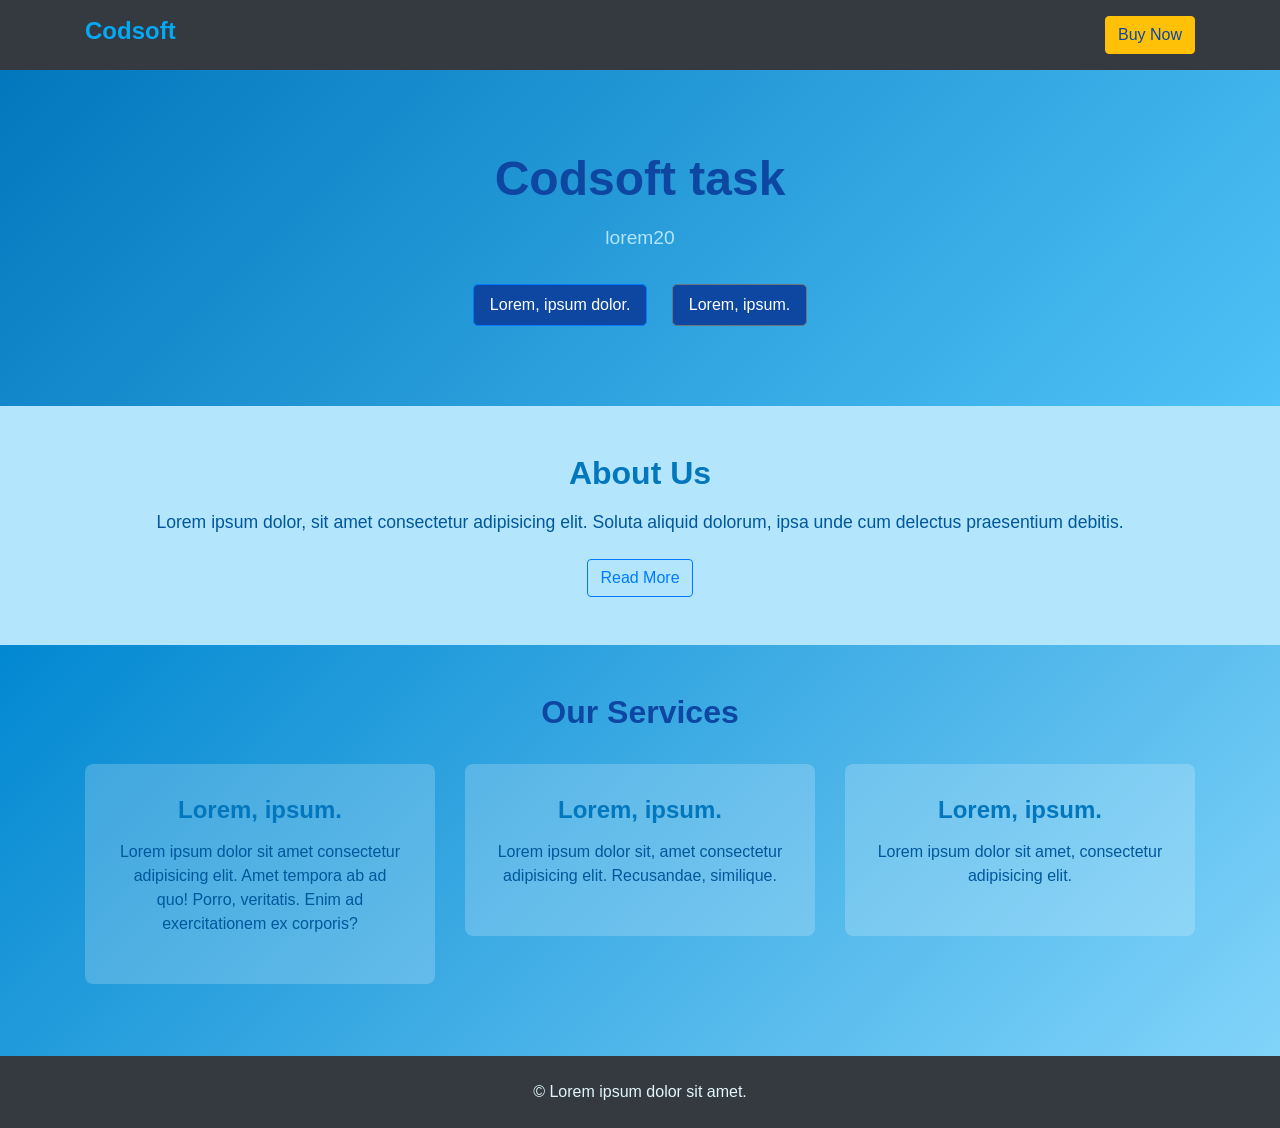
<file: web dev task 1 level 1/index.html>
<!DOCTYPE html>
<html lang="en">

<head>
    <meta charset="UTF-8">
    <meta name="viewport" content="width=device-width, initial-scale=1.0">
    <title>Codsoft Task </title>
    <link rel="stylesheet" href="https://maxcdn.bootstrapcdn.com/bootstrap/4.5.2/css/bootstrap.min.css">
    <link rel="stylesheet" href="style.css">
    <!-- Link to custom CSS file -->
</head>

<body>

    <!-- Header -->
    <header class="header bg-dark text-white">
        <div class="container d-flex justify-content-between align-items-center py-3">
            <h1 class="logo">Codsoft</h1>

            <a href="#" class="btn btn-warning">Buy Now</a>
        </div>
    </header>

    <!-- Hero Section with Gradient Background -->
    <section class="hero text-center text-white">
        <div class="hero-content">
            <h2>Codsoft task</h2>
            <p>lorem20</p>
            <a href="#" class="btn btn-primary">Lorem, ipsum dolor.</a>
            <a href="#" class="btn btn-secondary">Lorem, ipsum.</a>
        </div>
    </section>

    <!-- About Us Section with Solid Color Background -->
    <section class="about-us py-5 text-center">
        <div class="container">
            <h3>About Us</h3>
            <p>Lorem ipsum dolor, sit amet consectetur adipisicing elit. Soluta aliquid dolorum, ipsa unde cum delectus praesentium debitis.
            </p>
            <a href="#" class="btn btn-outline-primary">Read More</a>
        </div>
    </section>

    <!-- Services Section with Gradient Background -->
    <section class="services py-5 text-center">
        <div class="container">
            <h3>Our Services</h3>
            <div class="row">
                <div class="col-md-4">
                    <div class="service-box">
                        <h4>Lorem, ipsum.</h4>
                        <p>Lorem ipsum dolor sit amet consectetur adipisicing elit. Amet tempora ab ad quo! Porro, veritatis. Enim ad exercitationem ex corporis?</p>
                    </div>
                </div>
                <div class="col-md-4">
                    <div class="service-box">
                        <h4>Lorem, ipsum.</h4>
                        <p>Lorem ipsum dolor sit, amet consectetur adipisicing elit. Recusandae, similique.</p>
                    </div>
                </div>
                <div class="col-md-4">
                    <div class="service-box">
                        <h4>Lorem, ipsum.</h4>
                        <p>Lorem ipsum dolor sit amet, consectetur adipisicing elit.</p>
                    </div>
                </div>
            </div>
        </div>
    </section>

    <!-- Footer -->
    <footer class="footer bg-dark text-white text-center py-4">
        <p>&copy; Lorem ipsum dolor sit amet.</p>
    </footer>

</body>

</html>
</file>
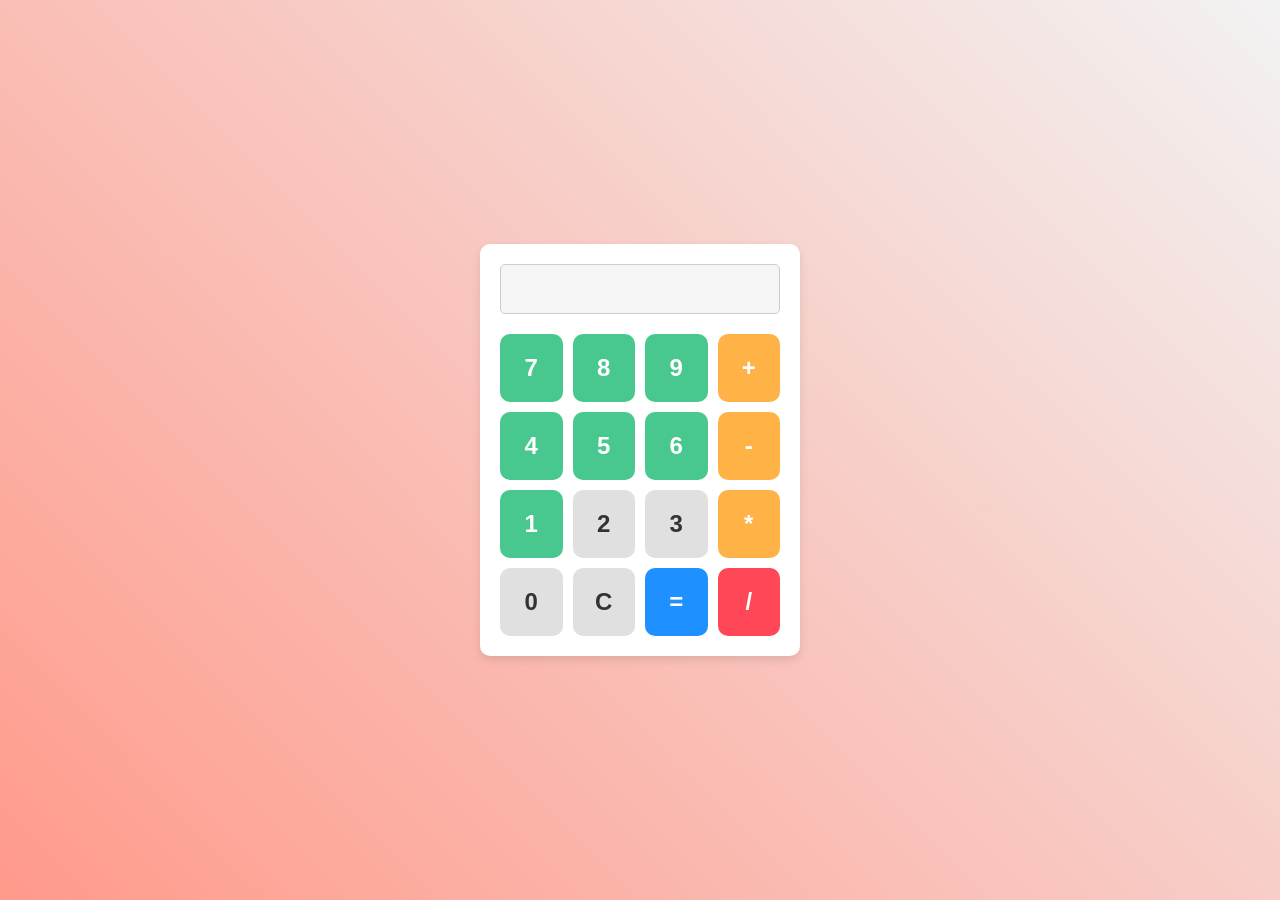
<file: web dev task 3 level 1/index3.html>
<!DOCTYPE html>
<html lang="en">

<head>
    <meta charset="UTF-8">
    <meta name="viewport" content="width=device-width, initial-scale=1.0">
    <title>Basic Calculator</title>
    <link rel="stylesheet" href="style3.css">
</head>

<body>
    <div class="calculator">
        <input type="text" id="display" class="display" disabled>
        <div class="buttons">
            <button class="btn" onclick="appendNumber(7)">7</button>
            <button class="btn" onclick="appendNumber(8)">8</button>
            <button class="btn" onclick="appendNumber(9)">9</button>
            <button class="btn" onclick="chooseOperator('+')">+</button>

            <button class="btn" onclick="appendNumber(4)">4</button>
            <button class="btn" onclick="appendNumber(5)">5</button>
            <button class="btn" onclick="appendNumber(6)">6</button>
            <button class="btn" onclick="chooseOperator('-')">-</button>

            <button class="btn" onclick="appendNumber(1)">1</button>
            <button class="btn" onclick="appendNumber(2)">2</button>
            <button class="btn" onclick="appendNumber(3)">3</button>
            <button class="btn" onclick="chooseOperator('*')">*</button>

            <button class="btn" onclick="appendNumber(0)">0</button>
            <button class="btn" onclick="clearDisplay()">C</button>
            <button class="btn" onclick="calculateResult()">=</button>
            <button class="btn" onclick="chooseOperator('/')">/</button>
        </div>
    </div>

    <script src="calculator.js"></script>
</body>

</html>
</file>
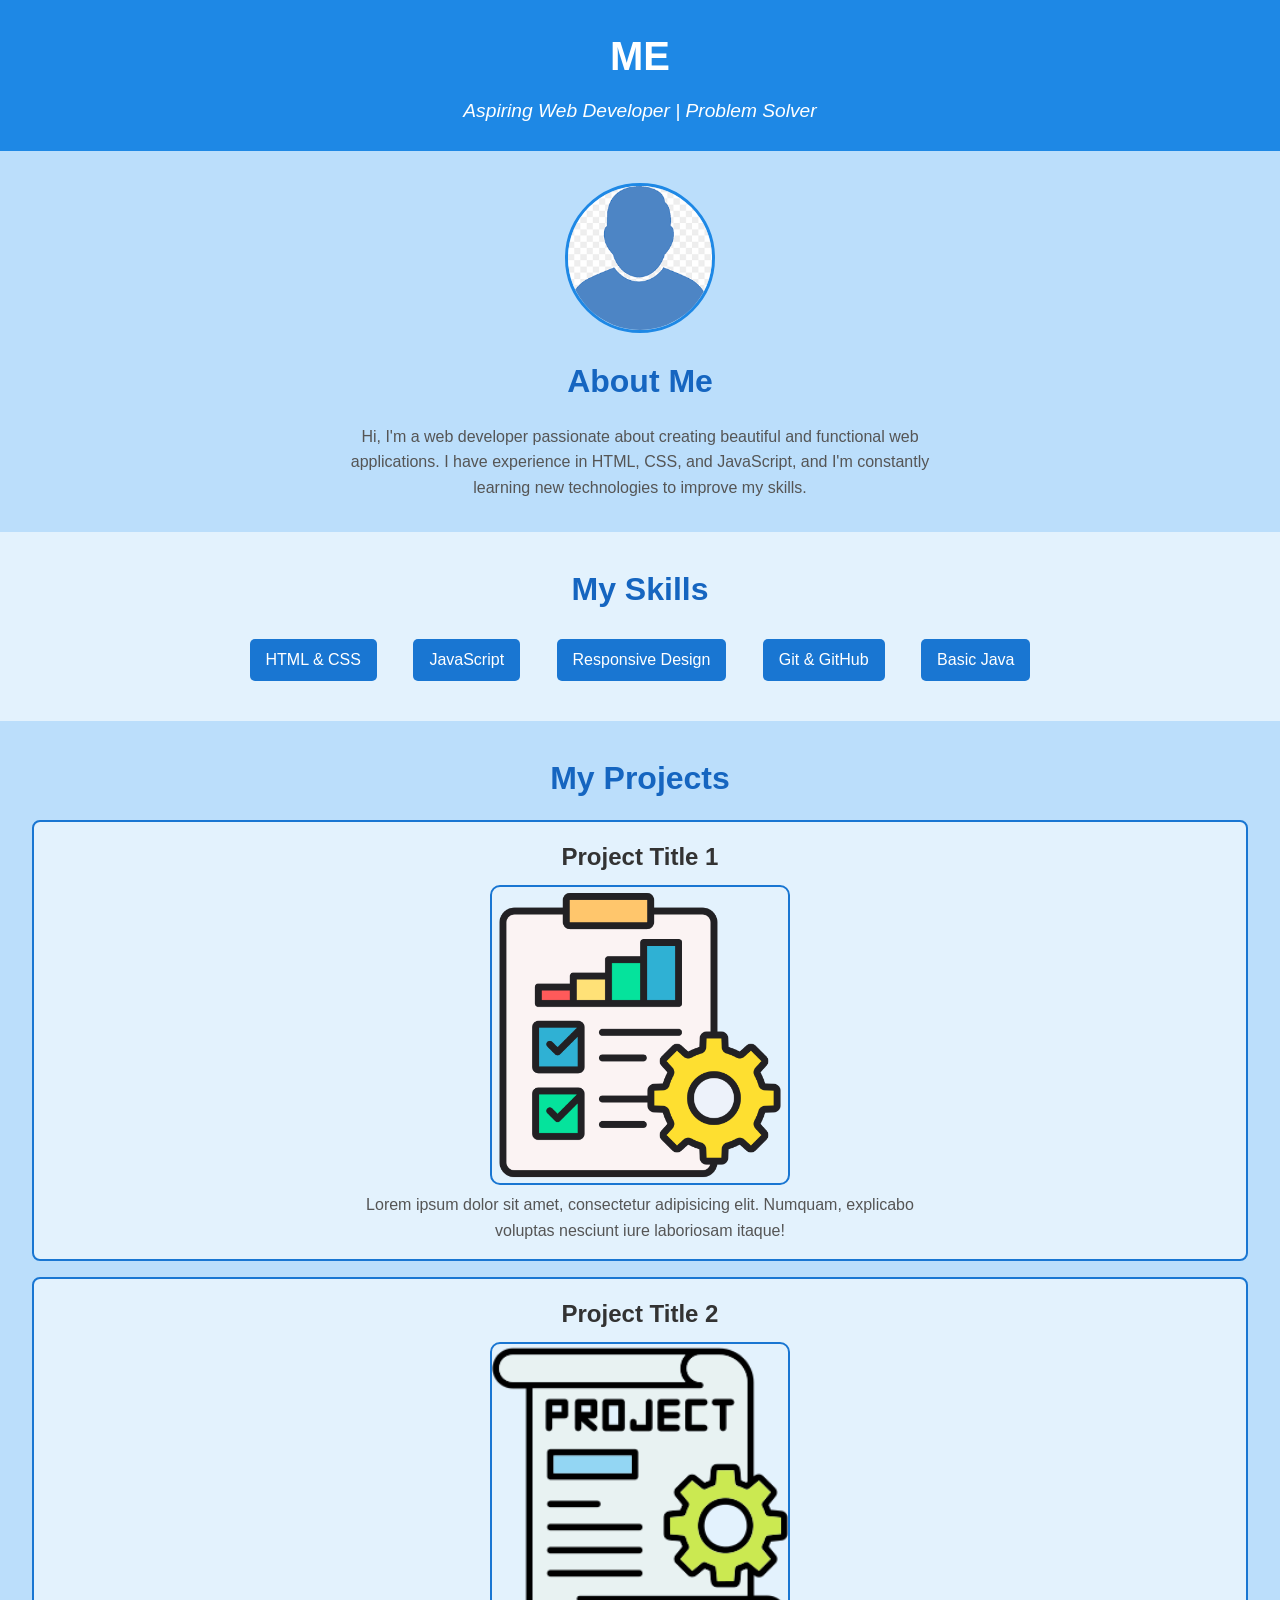
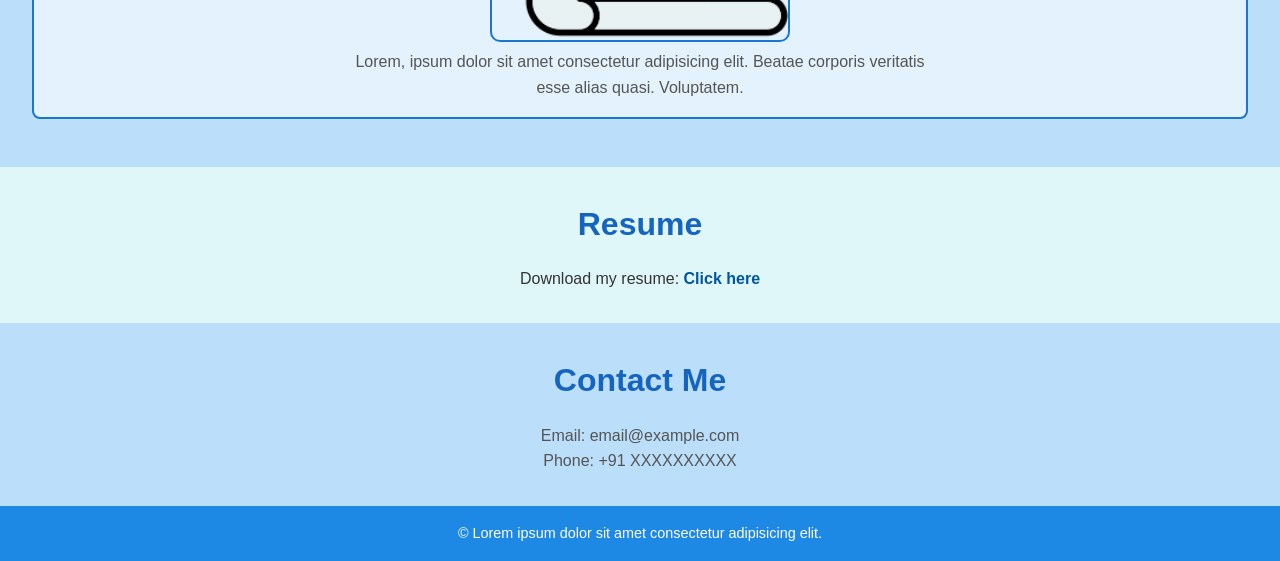
<file: web dev task2 level1/index2.html>
<!DOCTYPE html>
<html lang="en">

<head>
    <meta charset="UTF-8">
    <meta name="viewport" content="width=device-width, initial-scale=1.0">
    <title>My Portfolio</title>
    <link rel="stylesheet" href="style2.css">
</head>

<body>

    <!-- Header Section -->
    <header class="header">
        <h1>ME</h1>
        <p class="tagline">Aspiring Web Developer | Problem Solver</p>
    </header>

    <!-- About Section -->
    <section class="about">
        <img src="me.png" alt="Your Photo" class="profile-img">
        <h2>About Me</h2>
        <p>Hi, I'm a web developer passionate about creating beautiful and functional web applications. I have experience in HTML, CSS, and JavaScript, and I'm constantly learning new technologies to improve my skills.</p>
    </section>

    <!-- Skills Section -->
    <section class="skills">
        <h2>My Skills</h2>
        <ul>
            <li>HTML & CSS</li>
            <li>JavaScript</li>
            <li>Responsive Design</li>
            <li>Git & GitHub</li>
            <li>Basic Java</li>
        </ul>
    </section>

    <!-- Projects Section -->
    <section class="projects">
        <h2>My Projects</h2>
        <div class="project">
            <h3>Project Title 1</h3>
            <img src="project1.png" alt="Project 1 Image">
            <p>Lorem ipsum dolor sit amet, consectetur adipisicing elit. Numquam, explicabo voluptas nesciunt iure laboriosam itaque!</p>
        </div>
        <div class="project">
            <h3>Project Title 2</h3>
            <img src="project2.png" alt="Project 2 Image">
            <p>Lorem, ipsum dolor sit amet consectetur adipisicing elit. Beatae corporis veritatis esse alias quasi. Voluptatem.</p>
        </div>
        <!-- Add more projects as needed -->
    </section>

    <!-- Resume Section -->
    <section class="resume">
        <h2>Resume</h2>
        <p>Download my resume: <a href="your-resume.pdf" target="_blank">Click here</a></p>
    </section>

    <!-- Contact Section -->
    <section class="contact">
        <h2>Contact Me</h2>
        <p>Email: email@example.com</p>
        <p>Phone: +91 XXXXXXXXXX</p>
    </section>

    <!-- Footer -->
    <footer class="footer">
        <p>&copy; Lorem ipsum dolor sit amet consectetur adipisicing elit.</p>
    </footer>

</body>

</html>
</file>
<file: web dev task 1 level 1/style.css>
/* Main Background */

main {
    background-color: #e0f7fa;
    /* Light cyan-blue for the main background */
}


/* Reset margins and paddings */

* {
    margin: 0;
    padding: 0;
    box-sizing: border-box;
}


/* Header */

.header {
    background-color: #01579b;
    /* Dark blue for the header background */
    color: #e1f5fe;
    /* Very light blue for text */
}

.header .logo {
    font-size: 1.5rem;
    font-weight: bold;
    color: #03a9f4;
    /* Bright blue for logo */
}

.header .contact-info {
    font-size: 0.9rem;
    color: #81d4fa;
    /* Soft blue for contact info */
}

.header .btn-warning {
    color: #0d47a1;
}


/* Hero Section with Gradient Background */

.hero {
    background: linear-gradient(135deg, #0277bd, #4fc3f7);
    /* Gradient from dark to light blue */
    padding: 5rem 0;
    color: #e0f2f1;
    /* Light blue for text */
    display: flex;
    align-items: center;
    justify-content: center;
    flex-direction: column;
}

.hero h2 {
    font-size: 3rem;
    font-weight: bold;
    margin-bottom: 1rem;
    color: #0d47a1;
    /* Deep blue for headline */
}

.hero p {
    font-size: 1.2rem;
    margin-bottom: 2rem;
    color: #b3e5fc;
    /* Softer light blue */
}

.hero a {
    margin: 0 10px;
    color: #ffffff;
    /* White text for buttons */
    background-color: #0d47a1;
    /* Deep blue button background */
    padding: 0.5rem 1rem;
    border-radius: 5px;
    text-decoration: none;
    display: inline-block;
}

.hero a:hover {
    background-color: #333333;
    /* Dark gray on hover */
    color: #ffffff;
    /* White text on hover */
}


/* About Us Section with Solid Background */

.about-us {
    background-color: #b3e5fc;
    /* Soft blue */
    color: #01579b;
    /* Dark blue for text */
}

.about-us h3 {
    font-size: 2rem;
    font-weight: bold;
    margin-bottom: 1rem;
    color: #0277bd;
    /* Slightly darker blue */
}

.about-us p {
    font-size: 1.1rem;
    margin-bottom: 1.5rem;
    color: #01579b;
}


/* Services Section with Gradient Background */

.services {
    background: linear-gradient(135deg, #0288d1, #81d4fa);
    /* Blue gradient */
    color: #004d60;
    /* Deep teal-blue for text contrast */
}

.services h3 {
    font-size: 2rem;
    font-weight: bold;
    margin-bottom: 2rem;
    color: #0d47a1;
    /* Deep blue for section heading */
}

.service-box {
    background-color: rgba(255, 255, 255, 0.2);
    /* Light transparent white for contrast */
    padding: 2rem;
    border-radius: 8px;
    color: #01579b;
    /* Darker blue for service box text */
    margin-bottom: 1.5rem;
}

.service-box h4 {
    font-size: 1.5rem;
    font-weight: bold;
    margin-bottom: 1rem;
    color: #0277bd;
    /* Bright blue for subheading */
}

.service-box p {
    font-size: 1rem;
}


/* Footer */

.footer {
    background-color: #01579b;
    /* Dark blue for footer background */
    color: #81d4fa;
    /* Soft light blue for text */
    padding: 1rem 0;
}

.footer p {
    margin: 0;
    color: #e1f5fe;
    /* Very light blue for text */
}

.footer a {
    color: #ffffff;
    /* White links in footer */
    text-decoration: none;
}

.footer a:hover {
    color: #0d47a1;
    /* Deep blue for hover effect */
}
</file>
<file: web dev task 3 level 1/style3.css>
/* Basic Reset */

* {
    margin: 0;
    padding: 0;
    box-sizing: border-box;
}

body {
    font-family: 'Arial', sans-serif;
    display: flex;
    justify-content: center;
    align-items: center;
    height: 100vh;
    background: linear-gradient(45deg, #ff9a8b, #f2f2f2);
    /* Gradient background */
}


/* Calculator Container */

.calculator {
    width: 320px;
    background-color: #fff;
    padding: 20px;
    border-radius: 10px;
    box-shadow: 0 4px 10px rgba(0, 0, 0, 0.1);
    display: flex;
    flex-direction: column;
    align-items: center;
    text-align: center;
}


/* Display Screen */

.display {
    width: 100%;
    height: 50px;
    text-align: right;
    font-size: 2rem;
    margin-bottom: 20px;
    padding: 10px;
    border-radius: 5px;
    border: 1px solid #ccc;
    background-color: #f5f5f5;
    color: #333;
    font-weight: bold;
}


/* Button Grid */

.buttons {
    display: grid;
    grid-template-columns: repeat(4, 1fr);
    gap: 10px;
    width: 100%;
}


/* Button Styling */

.btn {
    padding: 20px;
    font-size: 1.5rem;
    border-radius: 10px;
    border: none;
    cursor: pointer;
    transition: transform 0.2s ease-in-out;
    font-weight: bold;
}


/* Color Scheme for Buttons */

.btn {
    background-color: #e0e0e0;
    /* Light gray background for all buttons */
    color: #333;
    /* Dark text color for readability */
}


/* Special Buttons (Operators and Equal Sign) */

.btn:hover {
    background-color: #ff6347;
    /* Tomato red for hover */
    color: #fff;
    transform: scale(1.1);
    /* Slightly enlarge on hover */
}

.btn:active {
    background-color: #d84d3f;
    /* Darker red when button is pressed */
}


/* Number Buttons */

.btn:nth-child(-n+9) {
    /* First 9 buttons (numbers 0-9) */
    background-color: #48c78e;
    /* Light green */
    color: white;
}

.btn:nth-child(-n+9):hover {
    background-color: #43b07a;
    /* Darker green on hover */
}

.btn:nth-child(-n+9):active {
    background-color: #388e5b;
    /* Darker green when active */
}


/* Operator Buttons (+, -, *, /) */

.btn:nth-child(4n) {
    background-color: #ffb347;
    /* Light orange for operators */
    color: white;
}

.btn:nth-child(4n):hover {
    background-color: #f9a825;
    /* Darker orange on hover */
}

.btn:nth-child(4n):active {
    background-color: #f57f17;
    /* Darker orange when active */
}


/* Clear and Equal Buttons */

.btn:nth-child(16) {
    background-color: #ff4757;
    /* Bright red for clear */
    color: white;
}

.btn:nth-child(16):hover {
    background-color: #e84118;
}

.btn:nth-child(16):active {
    background-color: #c0392b;
}

.btn:nth-child(15) {
    background-color: #1e90ff;
    /* Blue for equal sign */
    color: white;
}

.btn:nth-child(15):hover {
    background-color: #3498db;
}

.btn:nth-child(15):active {
    background-color: #2980b9;
}
</file>
<file: web dev task2 level1/style2.css>
/* Reset */

* {
    margin: 0;
    padding: 0;
    box-sizing: border-box;
    font-family: Arial, sans-serif;
}


/* General Styles */

body {
    line-height: 1.6;
    color: #333;
    background-color: #e0f7fa;
    /* Light blue background */
}


/* Header */

.header {
    background-color: #1e88e5;
    /* Medium blue */
    color: #fff;
    padding: 1.5rem;
    text-align: center;
}

.header h1 {
    font-size: 2.5rem;
    margin-bottom: 0.5rem;
}

.header .tagline {
    font-size: 1.2rem;
    font-style: italic;
}


/* About Section */

.about {
    padding: 2rem;
    text-align: center;
    background-color: #bbdefb;
    /* Lighter blue */
}

.about .profile-img {
    border-radius: 50%;
    width: 150px;
    height: 150px;
    margin-bottom: 1rem;
    border: 3px solid #1e88e5;
    /* Border to match header color */
}

.about h2 {
    font-size: 2rem;
    color: #1565c0;
    /* Deep blue */
    margin-bottom: 1rem;
}

.about p {
    max-width: 600px;
    margin: 0 auto;
    color: #555;
}


/* Skills Section */

.skills {
    background-color: #e3f2fd;
    /* Very light blue */
    padding: 2rem;
    text-align: center;
}

.skills h2 {
    font-size: 2rem;
    color: #1565c0;
    /* Deep blue */
    margin-bottom: 1rem;
}

.skills ul {
    list-style: none;
}

.skills li {
    display: inline-block;
    margin: 0.5rem 1rem;
    background-color: #1976d2;
    /* Dark blue */
    color: #fff;
    padding: 0.5rem 1rem;
    border-radius: 5px;
}


/* Projects Section */

.projects {
    padding: 2rem;
    text-align: center;
    background-color: #bbdefb;
    /* Lighter blue */
}

.projects h2 {
    font-size: 2rem;
    color: #1565c0;
    /* Deep blue */
    margin-bottom: 1rem;
}

.project {
    margin: 1rem 0;
    border: 2px solid #1976d2;
    /* Border with dark blue */
    border-radius: 8px;
    padding: 1rem;
    background-color: #e3f2fd;
    /* Very light blue */
}

.project h3 {
    font-size: 1.5rem;
    color: #333;
    margin-bottom: 0.5rem;
}

.project img {
    width: 100%;
    max-width: 300px;
    height: auto;
    border-radius: 10px;
    border: 2px solid #1976d2;
    /* Dark blue border for images */
}

.project p {
    color: #555;
    max-width: 600px;
    margin: 0 auto;
}


/* Resume Section */

.resume {
    background-color: #e0f7fa;
    /* Light blue */
    padding: 2rem;
    text-align: center;
}

.resume h2 {
    font-size: 2rem;
    color: #1565c0;
    /* Deep blue */
    margin-bottom: 1rem;
}

.resume a {
    color: #01579b;
    /* Darker blue link color */
    text-decoration: none;
    font-weight: bold;
}

.resume a:hover {
    color: #0288d1;
    /* Hover color */
}


/* Contact Section */

.contact {
    padding: 2rem;
    text-align: center;
    background-color: #bbdefb;
    /* Lighter blue */
}

.contact h2 {
    font-size: 2rem;
    color: #1565c0;
    /* Deep blue */
    margin-bottom: 1rem;
}

.contact p {
    font-size: 1rem;
    color: #555;
}


/* Footer */

.footer {
    background-color: #1e88e5;
    /* Medium blue */
    color: #fff;
    padding: 1rem;
    text-align: center;
}

.footer p {
    font-size: 0.9rem;
    margin: 0;
}


/* Button Styles (Optional for Links) */

button,
a.button {
    background-color: #1976d2;
    /* Dark blue */
    color: #fff;
    padding: 0.5rem 1rem;
    border: none;
    border-radius: 5px;
    cursor: pointer;
    text-decoration: none;
    font-weight: bold;
}

button:hover,
a.button:hover {
    background-color: #1565c0;
    /* Deep blue on hover */
}
</file>
